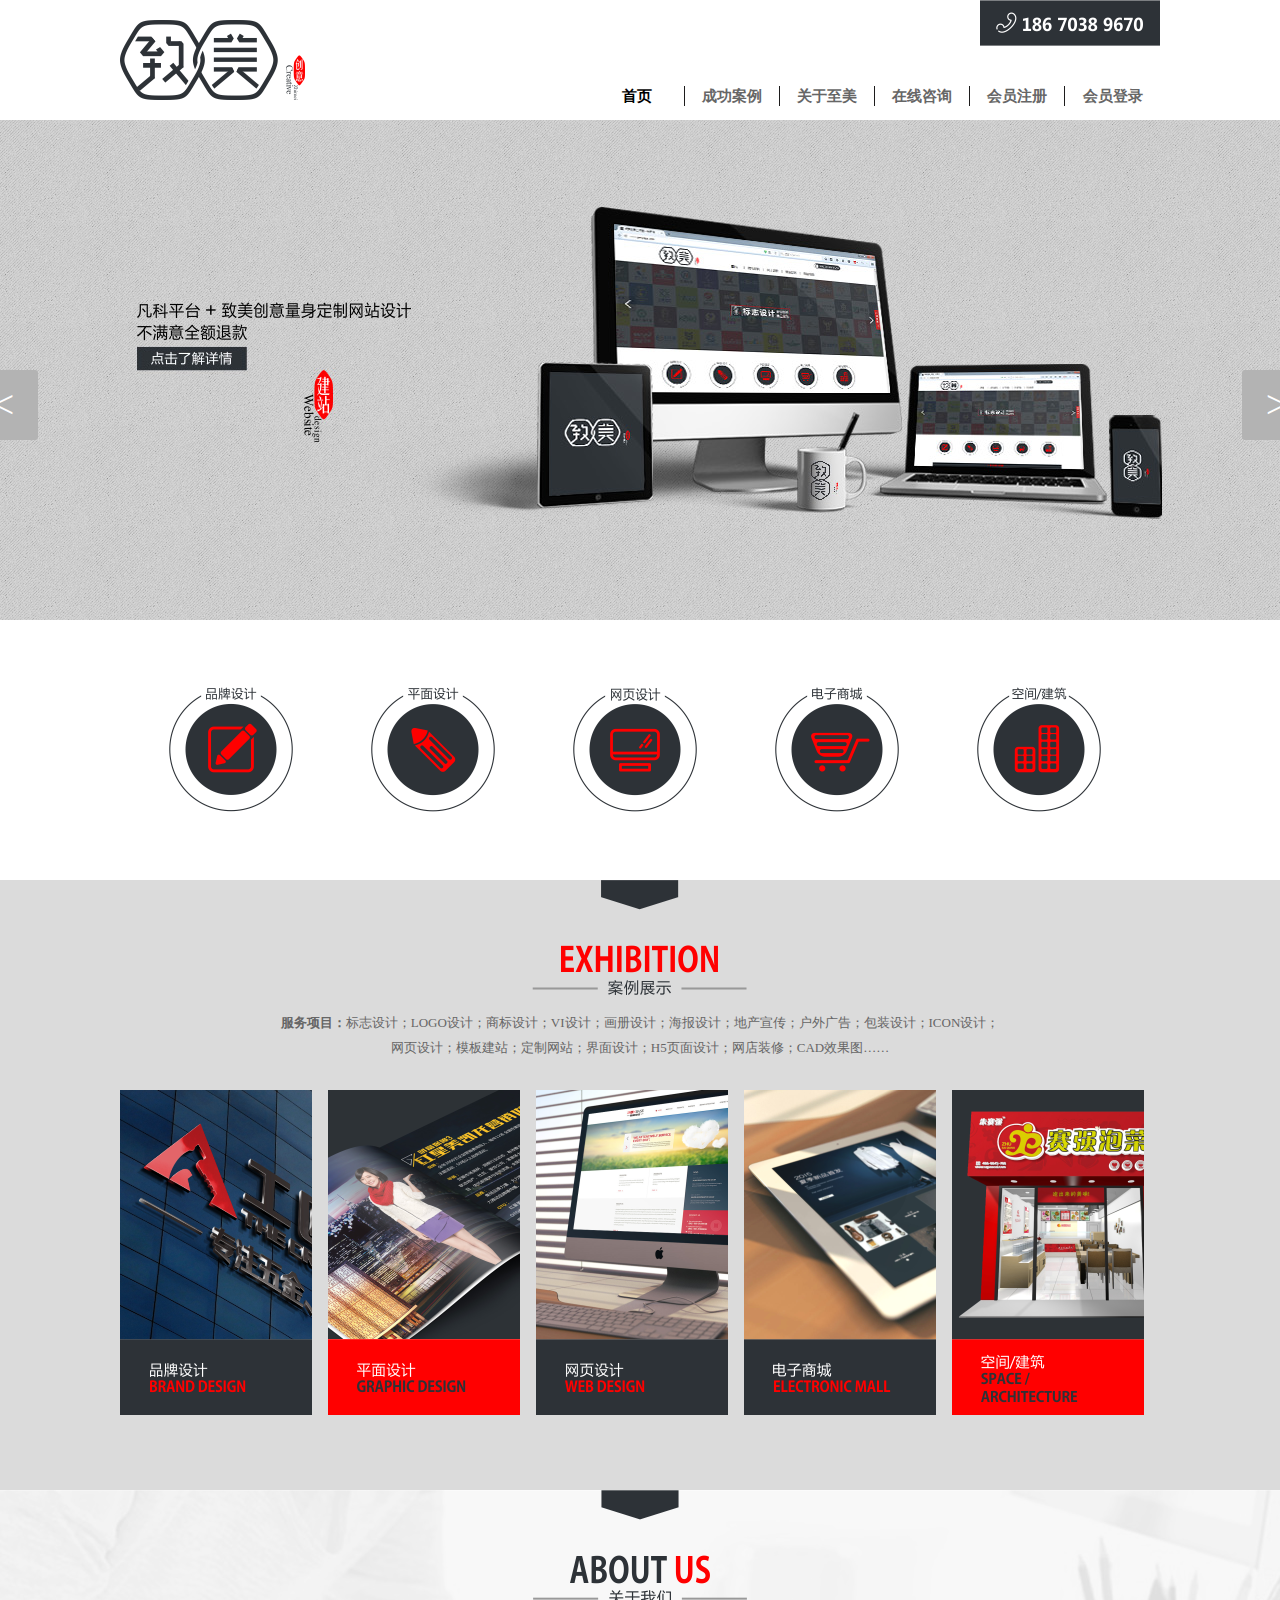
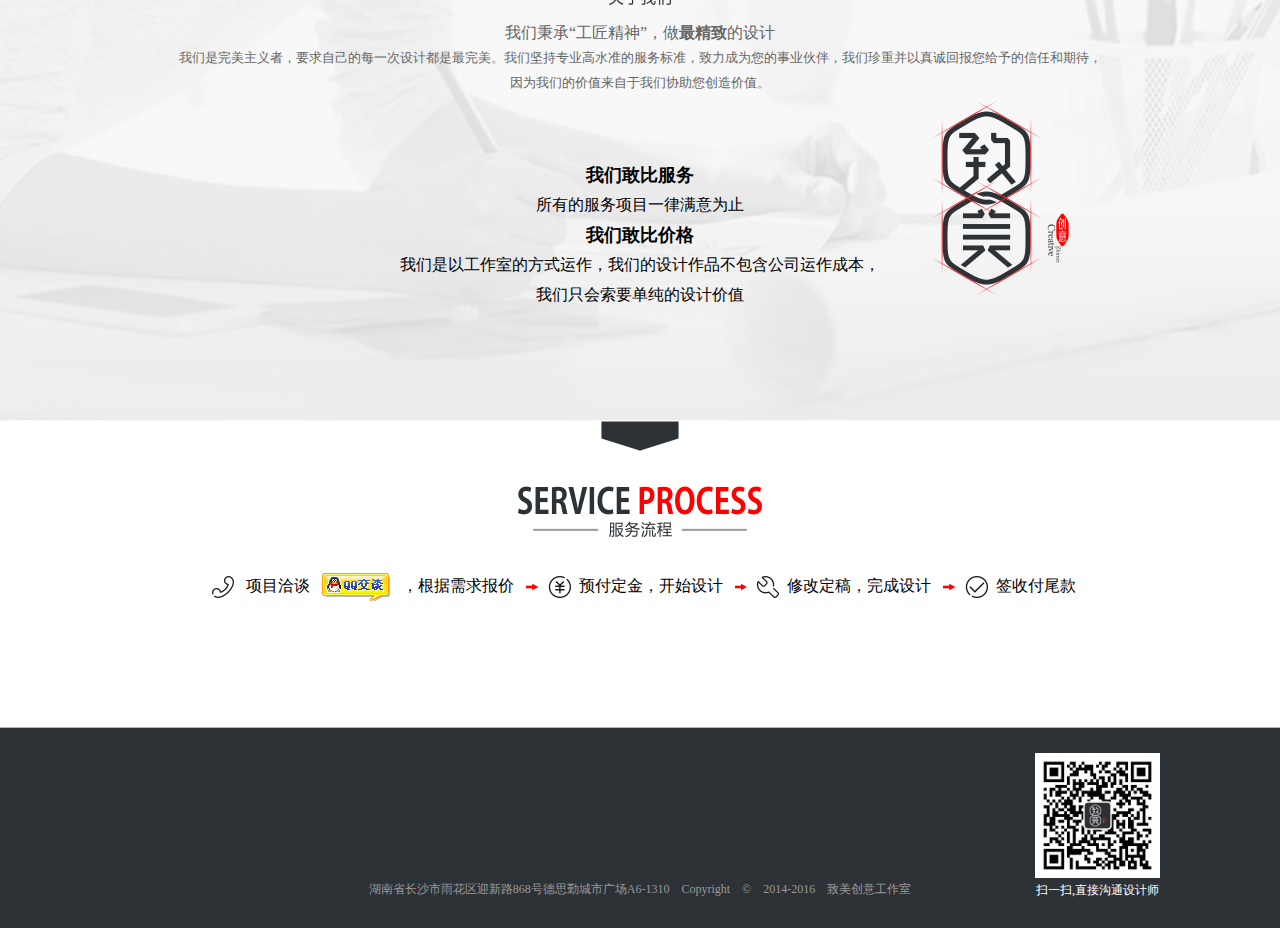
<file: index.html>
﻿<!DOCTYPE html>
<html>

	<head>
		<meta charset="utf-8" />
		<title></title>
		<link rel="stylesheet" type="text/css" href="css/index.css" />
		<link rel="stylesheet" type="text/css" href="css/share.css" />
	</head>

	<body>
		<div id="header">
			<div class="head">
				<div class="logo">
					<a href="#"></a>
				</div>
				<div class="number">
					<a href="#"></a>
				</div>
				<div class="nav">
					<ul>
						<li>
							<a href="" style="color: #000;">首页</a>
						</li>
						<li class="nav_li">
							<a href="">成功案例</a>
							<div class="nav_li_sm">
								<ul>
									<li><a href="#">品牌设计</a></li>
									<li><a href="#">平面设计</a></li>
									<li><a href="#">网页设计</a></li>
									<li><a href="#">电子商城</a></li>
									<li><a href="#">空间/建筑</a></li>
								</ul>
							</div>
						</li>
						<li>
							<a href="">关于至美</a>
						</li>
						<li>
							<a href="">在线咨询</a>
						</li>
						<li>
							<a href="">会员注册</a>
						</li>
						<li>
							<a href="" style="border: none;">会员登录</a>
						</li>
					</ul>
				</div>
			</div>
		</div>

		<div id="banner_box">
			<div class="banner">
				<a href="#" class="banner_a01">&lt;</a>
				<a href="#" class="banner_a02">&gt;</a>
				<img src="img/ABUIABACGAAgx7aTuAUo8PiOLTCADzj0Aw.jpg" />
			</div>
		</div>

		<div id="neck_box">
			<div class="neck">
				<ul>
					<li>
						<a href="#" class="neck_a01"></a>
					</li>
					<li>
						<a href="#" class="neck_a02"></a>
					</li>
					<li>
						<a href="#" class="neck_a03"></a>
					</li>
					<li>
						<a href="#" class="neck_a04"></a>
					</li>
					<li>
						<a href="#" class="neck_a05"></a>
					</li>
				</ul>
			</div>
		</div>

		<div id="exhibition_box">
			<div class="exhibition">
				<div class="bq">
					<img src="img/bq.png" />
				</div>

				<div class="word">
					<p><b>服务项目：</b>标志设计；LOGO设计；商标设计；VI设计；画册设计；海报设计；地产宣传；户外广告；包装设计；ICON设计；</p>
					<p>网页设计；模板建站；定制网站；界面设计；H5页面设计；网店装修；CAD效果图……</p>
				</div>

				<div class="exhibition_down">
					<ul>
						<li>
							<a href="#" class="ex_d_a01"></a>
						</li>
						<li>
							<a href="#" class="ex_d_a02"></a>
						</li>
						<li>
							<a href="#" class="ex_d_a03"></a>
						</li>
						<li>
							<a href="#" class="ex_d_a04"></a>
						</li>
						<li>
							<a href="#" class="ex_d_a05"></a>
						</li>
					</ul>
				</div>
			</div>
		</div>

		<div id="about_box">
			<div class="about">
				<div class="a_p">
					<p class="a_p01">我们秉承“工匠精神”，做<b>最精致</b>的设计</p>
					<p class="a_p02">我们是完美主义者，要求自己的每一次设计都是最完美。我们坚持专业高水准的服务标准，致力成为您的事业伙伴，我们珍重并以真诚回报您给予的信任和期待，</p>
					<p class="a_p02">因为我们的价值来自于我们协助您创造价值。</p>
				</div>

				<div class="a_d">
					<h4>我们敢比服务</h4>
					<p>所有的服务项目一律满意为止</p>
					<h4>我们敢比价格</h4>
					<p>我们是以工作室的方式运作，我们的设计作品不包含公司运作成本，</p>
					<p>我们只会索要单纯的设计价值</p>
				</div>
			</div>
		</div>

		<div id="service_box">
			<div class="service">
				<div class="bq02">
					<img src="img/fw.png" />
				</div>

				<div class="service_down">
					<p>
						<img style="width: 22px; height: 22px;" src="img/ABUIABAEGAAg7cLZqwUohZSmpAQwFjgW.png" /> 项目洽谈
						<a href="#"><img src="img/qq.png" /></a>
						，根据需求报价
						<img src="img/ABUIABAEGAAg6cPZqwUo4tqwlgcwLTgW.png" />预付定金，开始设计
						<img src="img/ABUIABAEGAAg-8PZqwUo2K-i1QUwLDgW.png" />修改定稿，完成设计
						<img src="img/ABUIABAEGAAgjMTZqwUo_Jq9nQQwLTgW.png" />签收付尾款
					</p>
				</div>
			</div>

		</div>

		<div id="footer">
			<div class="foot">
				<div class="ewm">
					<img src="img/ABUIABACGAAg4-qOtwUoqPaIhwcwrgM4rgM!160x160.jpg" />
					<p>扫一扫,直接沟通设计师</p>
				</div>
				<p>湖南省长沙市雨花区迎新路868号德思勤城市广场A6-1310　Copyright　©　2014-2016　致美创意工作室</p>
			</div>
		</div>
	</body>

</html>
</file>
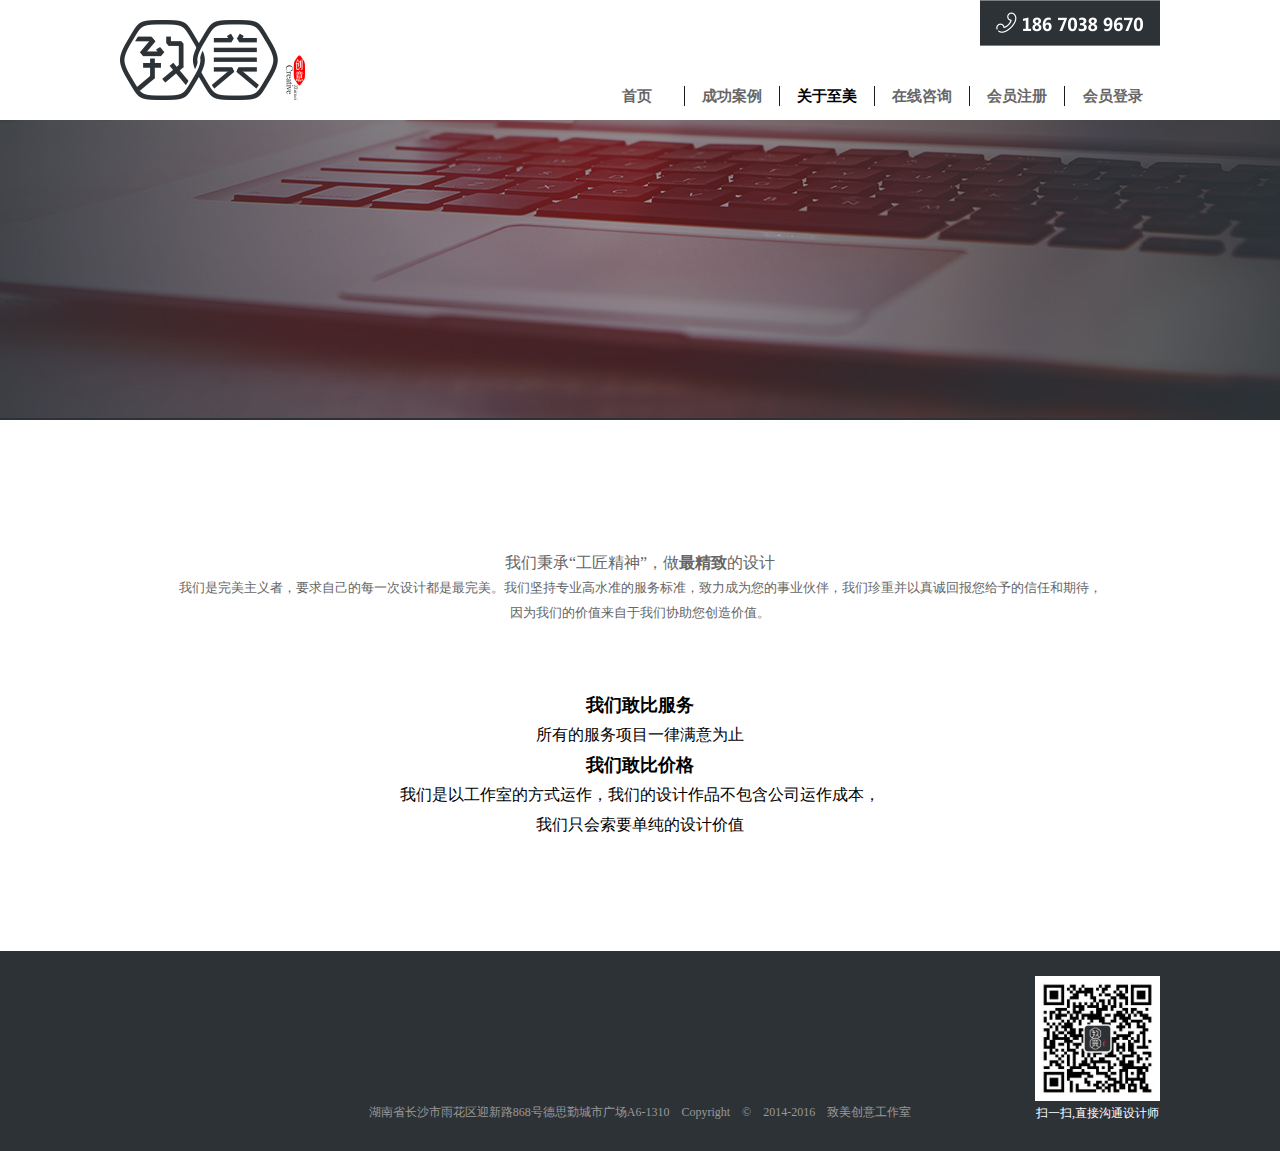
<file: 关于至美.html>
﻿<!DOCTYPE html>
<html>

	<head>
		<meta charset="UTF-8">
		<title></title>
		<link rel="stylesheet" type="text/css" href="css/share.css" />
		<link rel="stylesheet" type="text/css" href="css/gyzm.css" />
	</head>

	<body>
		<div id="header">
			<div class="head">
				<div class="logo">
					<a href="#"></a>
				</div>
				<div class="number">
					<a href=""></a>
				</div>
				<div class="nav">
					<ul>
						<li>
							<a href="">首页</a>
						</li>
						<li class="nav_li">
							<a href="">成功案例</a>
							<div class="nav_li_sm">
								<ul>
									<li><a href="#">品牌设计</a></li>
									<li><a href="#">平面设计</a></li>
									<li><a href="#">网页设计</a></li>
									<li><a href="#">电子商城</a></li>
									<li><a href="#">空间/建筑</a></li>
								</ul>
							</div>
						</li>
						<li>
							<a href="" style="color: #000;">关于至美</a>
						</li>
						<li>
							<a href="">在线咨询</a>
						</li>
						<li>
							<a href="">会员注册</a>
						</li>
						<li>
							<a href="" style="border: none;">会员登录</a>
						</li>
					</ul>
				</div>
			</div>
		</div>

		<div id="banner_box">
			<div class="banner">
				<img src="img/ABUIABACGAAgm8mmuQUo_MXoqgUwgA84rAI.jpg" />
			</div>
		</div>

		<div id="about_box">
			<div class="about">
				<div class="a_p">
					<p class="a_p01">我们秉承“工匠精神”，做<b>最精致</b>的设计</p>
					<p class="a_p02">我们是完美主义者，要求自己的每一次设计都是最完美。我们坚持专业高水准的服务标准，致力成为您的事业伙伴，我们珍重并以真诚回报您给予的信任和期待，</p>
					<p class="a_p02">因为我们的价值来自于我们协助您创造价值。</p>
				</div>

				<div class="a_d">
					<h4>我们敢比服务</h4>
					<p>所有的服务项目一律满意为止</p>
					<h4>我们敢比价格</h4>
					<p>我们是以工作室的方式运作，我们的设计作品不包含公司运作成本，</p>
					<p>我们只会索要单纯的设计价值</p>
				</div>
			</div>
		</div>

		<div id="footer">
			<div class="foot">
				<div class="ewm">
					<img src="img/ABUIABACGAAg4-qOtwUoqPaIhwcwrgM4rgM!160x160.jpg" />
					<p>扫一扫,直接沟通设计师</p>
				</div>
				<p>湖南省长沙市雨花区迎新路868号德思勤城市广场A6-1310　Copyright　©　2014-2016　致美创意工作室</p>
			</div>
		</div>
	</body>

</html>
</file>
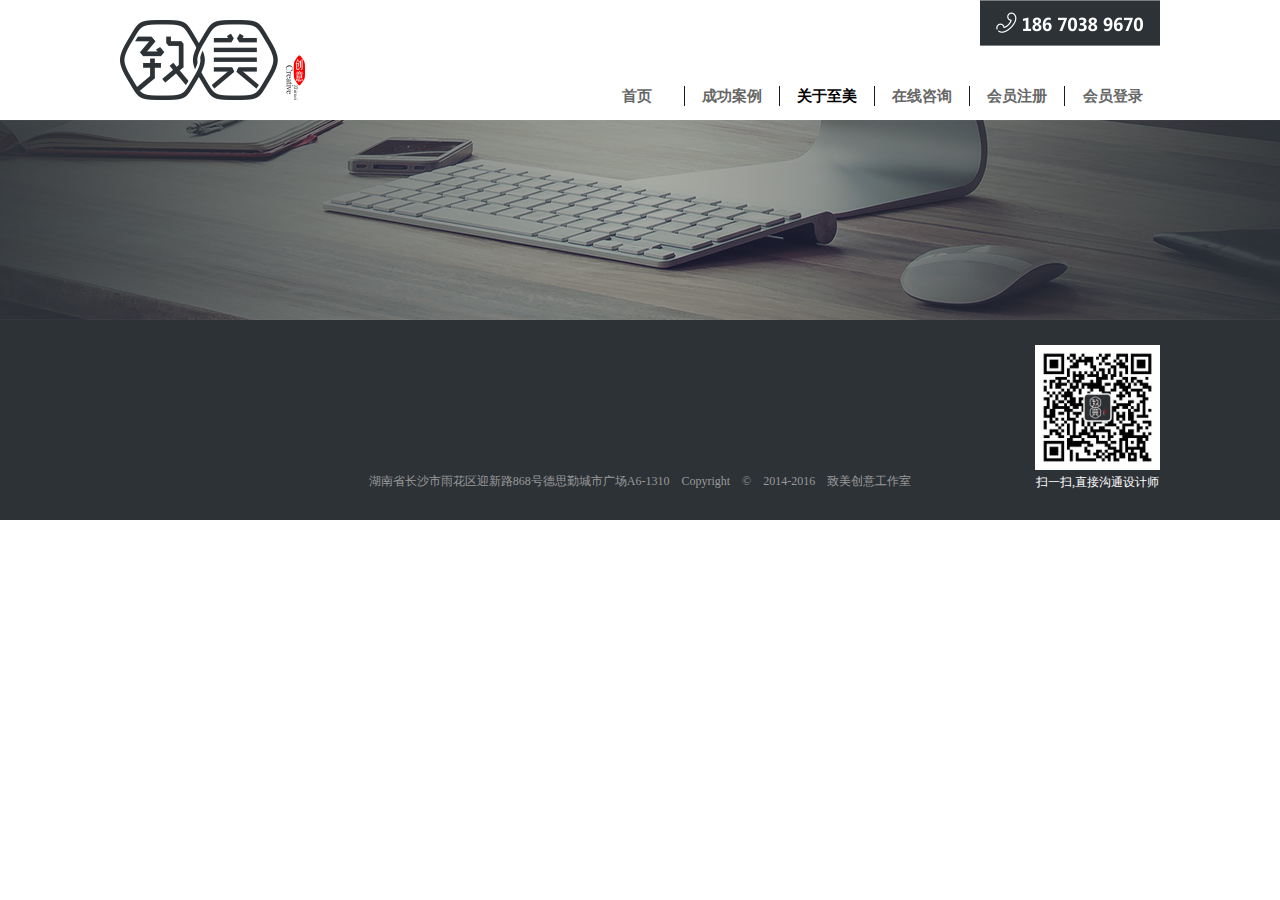
<file: 成功案例.html>
﻿<!DOCTYPE html>
<html>
	<head>
		<meta charset="UTF-8">
		<title></title>
		<link rel="stylesheet" type="text/css" href="css/share.css"/>
		<link rel="stylesheet" type="text/css" href="css/cgal.css"/>
	</head>
	<body>
		<div id="header">
			<div class="head">
				<div class="logo">
					<a href="#"></a>
				</div>
				<div class="number">
					<a href=""></a>
				</div>
				<div class="nav">
					<ul>
						<li>
							<a href="">首页</a>
						</li>
						<li class="nav_li">
							<a href="">成功案例</a>
							<div class="nav_li_sm">
								<ul>
									<li><a href="#">品牌设计</a></li>
									<li><a href="#">平面设计</a></li>
									<li><a href="#">网页设计</a></li>
									<li><a href="#">电子商城</a></li>
									<li><a href="#">空间/建筑</a></li>
								</ul>
							</div>
						</li>
						<li>
							<a href="" style="color: #000;">关于至美</a>
						</li>
						<li>
							<a href="">在线咨询</a>
						</li>
						<li>
							<a href="">会员注册</a>
						</li>
						<li>
							<a href="" style="border: none;">会员登录</a>
						</li>
					</ul>
				</div>
			</div>
		</div>

		<div id="banner_box">
			<div class="banner">
				<img src="img/ABUIABACGAAgiPyluQUoj778hwEwgA84yAE.jpg" />
			</div>
		</div>


		<div id="footer">
			<div class="foot">
				<div class="ewm">
					<img src="img/ABUIABACGAAg4-qOtwUoqPaIhwcwrgM4rgM!160x160.jpg" />
					<p>扫一扫,直接沟通设计师</p>
				</div>
				<p>湖南省长沙市雨花区迎新路868号德思勤城市广场A6-1310　Copyright　©　2014-2016　致美创意工作室</p>
			</div>
		</div>
	</body>
</html>
</file>
<file: css/index.css>
#banner_box{
	width: 100%;
	height: 500px;
	background: #dbdbdb;
	position: relative;
}
.banner{
	width: 1920px;
	height: 500px;
	position: absolute;
	left: 50%;
	top: 0;
	margin-left: -960px;	
}
.banner_a01{
	width: 70px;
	height: 70px;
	font-size: 40px;
	line-height: 70px;
	border-radius: 3px;
	text-align: center;
	color: #fff;
	background: #b3b3b3;
	position: absolute;
	left: 15%;
	top: 50%;
}
.banner_a02{
	width: 70px;
	height: 70px;
	font-size: 40px;
	line-height: 70px;
	border-radius: 3px;
	text-align: center;
	color: #fff;
	background: #b3b3b3;
	position: absolute;
	right: 15%;
	top: 50%;
}



#neck_box{
	width: 100%;
	height: 260px;
	background: #fff;
}
.neck{
	width: 1040px;
	height: 130px;
	margin: 0 auto;
	padding: 65px 0;
}
.neck ul li{
	width: 182px;
	height: 130px;
	float: left;
	margin-left: 20px;
}
.neck_a01{
	width: 182px;
	height: 130px;
	display: block;
	background: url(../img/ABUIABAEGAAgq-77rgUoq6_nkQQwtgE4ggE.png) no-repeat;
}
.neck_a02{
	width: 182px;
	height: 130px;
	display: block;
	background: url(../img/ABUIABAEGAAgmPv7rgUo3MfZ4gQwtgE4ggE.png) no-repeat;
}
.neck_a03{
	width: 182px;
	height: 130px;
	display: block;
	background: url(../img/ABUIABAEGAAgtPv7rgUotsCw1AYwtgE4ggE.png) no-repeat;
}
.neck_a04{
	width: 182px;
	height: 130px;
	display: block;
	background: url(../img/ABUIABAEGAAg1fv7rgUo6qXjmQYwtgE4ggE.png) no-repeat;
}
.neck_a05{
	width: 182px;
	height: 130px;
	display: block;
	background: url(../img/ABUIABAEGAAg6Pv7rgUoz5KdowUwtgE4ggE.png) no-repeat;
}

.neck_a01:hover{
	background: url(../img/ABUIABAEGAAghID8rgUo8q34uAIwtgE4ggE.png) no-repeat;
}
.neck_a02:hover{
	background: url(../img/ABUIABAEGAAgoYD8rgUoorrSsgIwtgE4ggE.png) no-repeat;
}
.neck_a03:hover{
	background: url(../img/ABUIABAEGAAgvID8rgUouL-FwwYwtgE4ggE.png) no-repeat;
}
.neck_a04:hover{
	background: url(../img/ABUIABAEGAAg2YD8rgUotIm-sQQwtgE4ggE.png) no-repeat;
}
.neck_a05:hover{
	background: url(../img/ABUIABAEGAAg94D8rgUowvW4dDC2ATiCAQ.png) no-repeat;
}




#exhibition_box{
	width: 100%;
	height: 610px;
	background: #dbdbdb;
}
.exhibition{
	width: 1040px;
	height: 610px;
	margin: 0 auto;
}
.bq{
	width: 218px;
	height: 130px;
	margin: 0 auto;
}
.word{
	width: 1040px;
	height: 50px;
	margin: 0 auto;
	font-size: 13px;
    color: #666666;
}
.word p{
	text-align: center;
	line-height: 25px;
}
.exhibition_down{
	width: 1040px;
	height: 390px;
	padding-top: 30px;
}
.exhibition_down ul li{
	width: 192px;
	height: 325px;
	float: left;
	margin-right: 16px;
}
.ex_d_a01{
	width: 192px;
	height: 325px;
	display: block;
	background: url(../img/ABUIABAEGAAgtYj8rgUo_fDsggcwwwE4xQI.png) no-repeat;
}
.ex_d_a02{
	width: 192px;
	height: 325px;
	display: block;
	background: url(../img/ABUIABAEGAAg9o38rgUoh4jCswIwwwE4xQI.png) no-repeat;
}
.ex_d_a03{
	width: 192px;
	height: 325px;
	display: block;
	background: url(../img/ABUIABAEGAAgkI78rgUo6ra5xwMwwwE4xQI.png) no-repeat;
}
.ex_d_a04{
	width: 192px;
	height: 325px;
	display: block;
	background: url(../img/ABUIABAEGAAgmI78rgUoxrvwoAYwwwE4xQI.png) no-repeat;
}
.ex_d_a05{
	width: 192px;
	height: 325px;
	display: block;
	background: url(../img/ABUIABAEGAAgqI78rgUox6bbogMwwwE4xQI.png) no-repeat;
}

.ex_d_a01:hover{
	background: url(../img/ABUIABAEGAAg6JH8rgUojubf9AIwwwE4xQI.png) no-repeat;
}
.ex_d_a02:hover{
	background: url(../img/ABUIABAEGAAggZL8rgUo3OOkyAEwwwE4xQI.png) no-repeat;
}
.ex_d_a03:hover{
	background: url(../img/ABUIABAEGAAgo5L8rgUo3MrJ7gYwwwE4xQI.png) no-repeat;
}
.ex_d_a04:hover{
	background: url(../img/ABUIABAEGAAguJL8rgUolrzjxgMwwwE4xQI.png) no-repeat;
}
.ex_d_a05:hover{
	background: url(../img/ABUIABAEGAAg5pL8rgUopJ_XIzDDATjFAg.png) no-repeat;
}



#about_box{
	width: 100%;
	height: 531px;
	background: #fff;
	position: relative;
}
.about{
	width: 1920px;
	height: 531px;
	background: url(../img/ABUIABAEGAAg05iTuAUoyIPj3gMwgA84kwQ.png) no-repeat;
	position: absolute;
	left: 50%;
	top: 0;
	margin-left: -960px;	
}
.a_p{
	width: 1920px;
	height: 80px;
	text-align: center;
	line-height: 25px;
	color: #666666;
	margin: 0 auto;
	margin-top: 130px;
}
.a_p01{
    font-size: 16px;
}
.a_p02{
	font-size: 13px;
}

.a_d{
	width: 1920px;
	text-align: center;
	line-height: 30px;
	color: #000;
	margin: 0 auto;
	margin-top: 60px;
}
.a_d h4{
	font-size: 18px;
}
.a_d p{
	font-size: 16px;
}


#service_box{
	width: 100%;
	height: 306px;
	background: #fff;
	border-bottom: 1px solid #b4b4b4;
}
.bq02{
	width: 244px;
	height: 130px;
	margin: 0 auto;
}
.service_down{
	width: 1040px;
	height: 60px;
	margin: 20px auto;
	text-align: center;
	line-height: 30px;
	
}
.service_down img{
	margin:0px 8px;
	vertical-align: middle;
}
</file>
<file: css/share.css>
*{
	margin: 0;
	padding: 0;
	list-style: none;
	border: none;
	text-decoration: none;
}
#header{
	width: 100%;
	height: 120px;
	background: #fff;
}
.head{
	width: 1040px;
	height: 120px;
	margin: 0 auto;
}
.logo>a{
	width: 185px;
	height: 80px;
	display: block;
	float: left;
	margin-top: 20px;
	background: url(../img/ABUIABAEGAAggteArgUoxrDsmwcwuQE4UA.png) no-repeat;
}
.number>a{
	width: 855px;
	height: 46px;
	display: block;
	float: right;
	background: url(../img/ABUIABAEGAAgpamTuAUo4tj89AQwtAE4Lg.png) no-repeat right;
}
.nav{
	width: 580px;
	height: 40px;
	float: right;
	margin-top: 30px;	
}
.nav>ul{
	float: right;
}
.nav>ul>li{
	width: 95px;
	height: 40px;
	line-height: 20px;
	padding: 10px 0 10px 0;
	float: left;	
}
.nav>ul>li>a{
	display: block;
	text-align: center;
	font-size: 15px;
	border-right: 1px solid #1d1c1c;
	color: #666666;	
	font-weight: bold;
}
.nav>ul>li>a:hover{
	color: #000;
}

.nav_li{
	position: relative;
}
.nav_li_sm{
	width: 95px;
	height: 170px;
	background: #2d2d2d;
	display: none;
	position: absolute;
	top: 43px;
	left: 0;
	z-index: 4;
}
.nav_li_sm>ul>li{
	width: 95px;
	height: 32px;
	line-height: 32px;
	text-align: center;
}
.nav_li_sm>ul>li>a{
	border: none;
	font-weight: normal;
	font-size: 14px;
	color: #fff;
}
.nav_li:hover .nav_li_sm{
	display: block;
}
.nav_li_sm>ul>li:hover{
	background: #ff0000;
}







#banner_box{
	width: 100%;
	height: 500px;
	background: #dbdbdb;
	position: relative;
}
.banner{
	width: 1920px;
	height: 500px;
	position: absolute;
	left: 50%;
	top: 0;
	margin-left: -960px;	
}



#footer{
	width: 100%;
	height: 200px;
	background: #2d3237;
}
.foot{
	width: 1040px;
	height: 200px;
	margin: 0 auto;
	position: relative;	
}
.ewm{
	width: 125px;
	height: 150px;
	position: absolute;
	right: 0;
	top: 25px;
}
.ewm img{
	width: 125px;
	height: 125px;	
}
.ewm>p{
	text-align: center;
	font-size: 12px;
	color: #fff;
}
.foot>p{
	width: 800px;
	text-align: center;
	color: #999999;
	font-size: 12px;
	position: absolute;
	left: 50%;
	bottom: 30px;
	margin-left: -400px;
}
</file>
<file: css/gyzm.css>
#banner_box{
	width: 100%;
	height: 300px;
	background: #dbdbdb;
	position: relative;
}
.banner{
	width: 1920px;
	height: 300px;
	position: absolute;
	left: 50%;
	top: 0;
	margin-left: -960px;	
}

#about_box{
	width: 100%;
	height: 531px;
	background: #fff;
	position: relative;
}
.about{
	width: 1920px;
	height: 531px;
	background: #fff;
	position: absolute;
	left: 50%;
	top: 0;
	margin-left: -960px;	
}
.a_p{
	width: 1920px;
	height: 80px;
	text-align: center;
	line-height: 25px;
	color: #666666;
	margin: 0 auto;
	margin-top: 130px;
}
.a_p01{
    font-size: 16px;
}
.a_p02{
	font-size: 13px;
}

.a_d{
	width: 1920px;
	text-align: center;
	line-height: 30px;
	color: #000;
	margin: 0 auto;
	margin-top: 60px;
}
.a_d h4{
	font-size: 18px;
}
.a_d p{
	font-size: 16px;
}
</file>
<file: css/cgal.css>
#banner_box{
	width: 100%;
	height: 200px;
	background: #dbdbdb;
	position: relative;
}
.banner{
	width: 1920px;
	height: 200px;
	position: absolute;
	left: 50%;
	top: 0;
	margin-left: -960px;	
}
</file>
